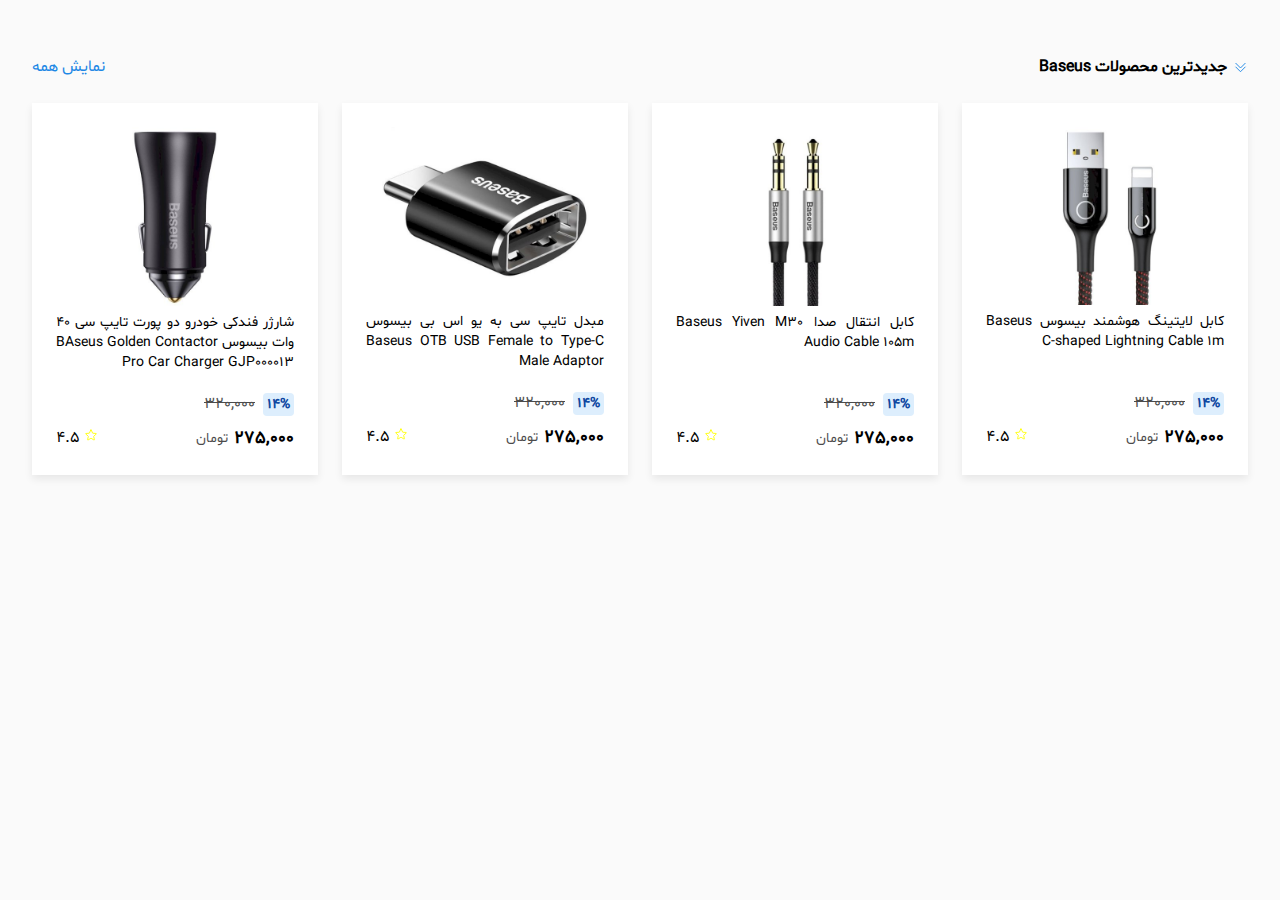
<file: index.html>
<!DOCTYPE html>
<html lang="fa" dir="rtl">
<head>
    <meta charset="UTF-8">
    <meta http-equiv="X-UA-Compatible" content="IE=edge">
    <meta name="viewport" content="width=device-width, initial-scale=1.0">
    <link rel="stylesheet" href="style.css">
    <title>items</title>
</head>
<body>
    <div class="container">
        <div class="first">
            <span>
                <svg xmlns="http://www.w3.org/2000/svg" fill="none" viewBox="0 0 24 24" stroke-width="1.5" stroke="currentColor" class="w-6 h-6">
                    <path stroke-linecap="round" stroke-linejoin="round" d="M19.5 5.25l-7.5 7.5-7.5-7.5m15 6l-7.5 7.5-7.5-7.5" />
                  </svg>
                  
                جدیدترین محصولات Baseus
            </span>
            <a href="#">نمایش همه</a>
        </div>
        <div class="secend">
            <div class="items">
                 <img src="./images/img1.jpg" alt="image1">
                 <p>کابل لایتینگ هوشمند بیسوس Baseus C-shaped Lightning Cable 1m</p>
                 <div class="price_discount">
                    <p>14%</p>
                    <span>320,000</span>
                 </div>
                 <div class="full_price">
                    <div class="price">
                        <p>275,000</p>
                        <span>تومان</span>
                    </div>
                     <div class="avreg">
                            <span>
                                <svg xmlns="http://www.w3.org/2000/svg" fill="none" viewBox="0 0 24 24" stroke-width="1.5" stroke="currentColor" class="w-6 h-6">
                                    <path stroke-linecap="round" stroke-linejoin="round" d="M11.48 3.499a.562.562 0 011.04 0l2.125 5.111a.563.563 0 00.475.345l5.518.442c.499.04.701.663.321.988l-4.204 3.602a.563.563 0 00-.182.557l1.285 5.385a.562.562 0 01-.84.61l-4.725-2.885a.563.563 0 00-.586 0L6.982 20.54a.562.562 0 01-.84-.61l1.285-5.386a.562.562 0 00-.182-.557l-4.204-3.602a.563.563 0 01.321-.988l5.518-.442a.563.563 0 00.475-.345L11.48 3.5z" />
                                </svg>
                                4.5</span>
                     </div>
                 </div>
                    
                 
            </div>
            <div class="items">
                 <img src="./images/img2.jpg" alt="image2">
                 <p>کابل انتقال صدا Baseus Yiven M30 Audio Cable 105m</p>
                 <div class="price_discount">
                    <p>14%</p>
                    <span>320,000</span>
                 </div>
                 <div class="full_price">
                    <div class="price">
                        <p>275,000</p>
                        <span>تومان</span>
                    </div>
                     <div class="avreg">
                            <span>
                                <svg xmlns="http://www.w3.org/2000/svg" fill="none" viewBox="0 0 24 24" stroke-width="1.5" stroke="currentColor" class="w-6 h-6">
                                    <path stroke-linecap="round" stroke-linejoin="round" d="M11.48 3.499a.562.562 0 011.04 0l2.125 5.111a.563.563 0 00.475.345l5.518.442c.499.04.701.663.321.988l-4.204 3.602a.563.563 0 00-.182.557l1.285 5.385a.562.562 0 01-.84.61l-4.725-2.885a.563.563 0 00-.586 0L6.982 20.54a.562.562 0 01-.84-.61l1.285-5.386a.562.562 0 00-.182-.557l-4.204-3.602a.563.563 0 01.321-.988l5.518-.442a.563.563 0 00.475-.345L11.48 3.5z" />
                                </svg>
                                4.5</span>
                     </div>
                 </div>
            </div>
            <div class="items">
                 <img src="./images/img3.jpg" alt="image3">
                 <p>مبدل تایپ سی به یو اس بی بیسوس Baseus OTB USB Female to Type-C Male Adaptor</p>
                 <div class="price_discount">
                    <p>14%</p>
                    <span>320,000</span>
                 </div>
                 <div class="full_price">
                    <div class="price">
                        <p>275,000</p>
                        <span>تومان</span>
                    </div>
                     <div class="avreg">
                            <span>
                                <svg xmlns="http://www.w3.org/2000/svg" fill="none" viewBox="0 0 24 24" stroke-width="1.5" stroke="currentColor" class="w-6 h-6">
                                    <path stroke-linecap="round" stroke-linejoin="round" d="M11.48 3.499a.562.562 0 011.04 0l2.125 5.111a.563.563 0 00.475.345l5.518.442c.499.04.701.663.321.988l-4.204 3.602a.563.563 0 00-.182.557l1.285 5.385a.562.562 0 01-.84.61l-4.725-2.885a.563.563 0 00-.586 0L6.982 20.54a.562.562 0 01-.84-.61l1.285-5.386a.562.562 0 00-.182-.557l-4.204-3.602a.563.563 0 01.321-.988l5.518-.442a.563.563 0 00.475-.345L11.48 3.5z" />
                                </svg>
                                4.5</span>
                     </div>
                 </div>
            </div>
            <div class="items">
                 <img src="./images/img4.jpg" alt="image4">
                 <p>شارژر فندکی خودرو دو پورت تایپ سی 40 وات بیسوس BAseus Golden Contactor Pro Car Charger GJP000013</p>
                 <div class="price_discount">
                    <p>14%</p>
                    <span>320,000</span>
                 </div>
                 <div class="full_price">
                    <div class="price">
                        <p>275,000</p>
                        <span>تومان</span>
                    </div>
                     <div class="avreg">
                            <span>
                                <svg xmlns="http://www.w3.org/2000/svg" fill="none" viewBox="0 0 24 24" stroke-width="1.5" stroke="currentColor" class="w-6 h-6">
                                    <path stroke-linecap="round" stroke-linejoin="round" d="M11.48 3.499a.562.562 0 011.04 0l2.125 5.111a.563.563 0 00.475.345l5.518.442c.499.04.701.663.321.988l-4.204 3.602a.563.563 0 00-.182.557l1.285 5.385a.562.562 0 01-.84.61l-4.725-2.885a.563.563 0 00-.586 0L6.982 20.54a.562.562 0 01-.84-.61l1.285-5.386a.562.562 0 00-.182-.557l-4.204-3.602a.563.563 0 01.321-.988l5.518-.442a.563.563 0 00.475-.345L11.48 3.5z" />
                                </svg>
                                4.5</span>
                     </div>
                 </div>
            </div>
        </div>
    </div>
</body>
</html>
</file>
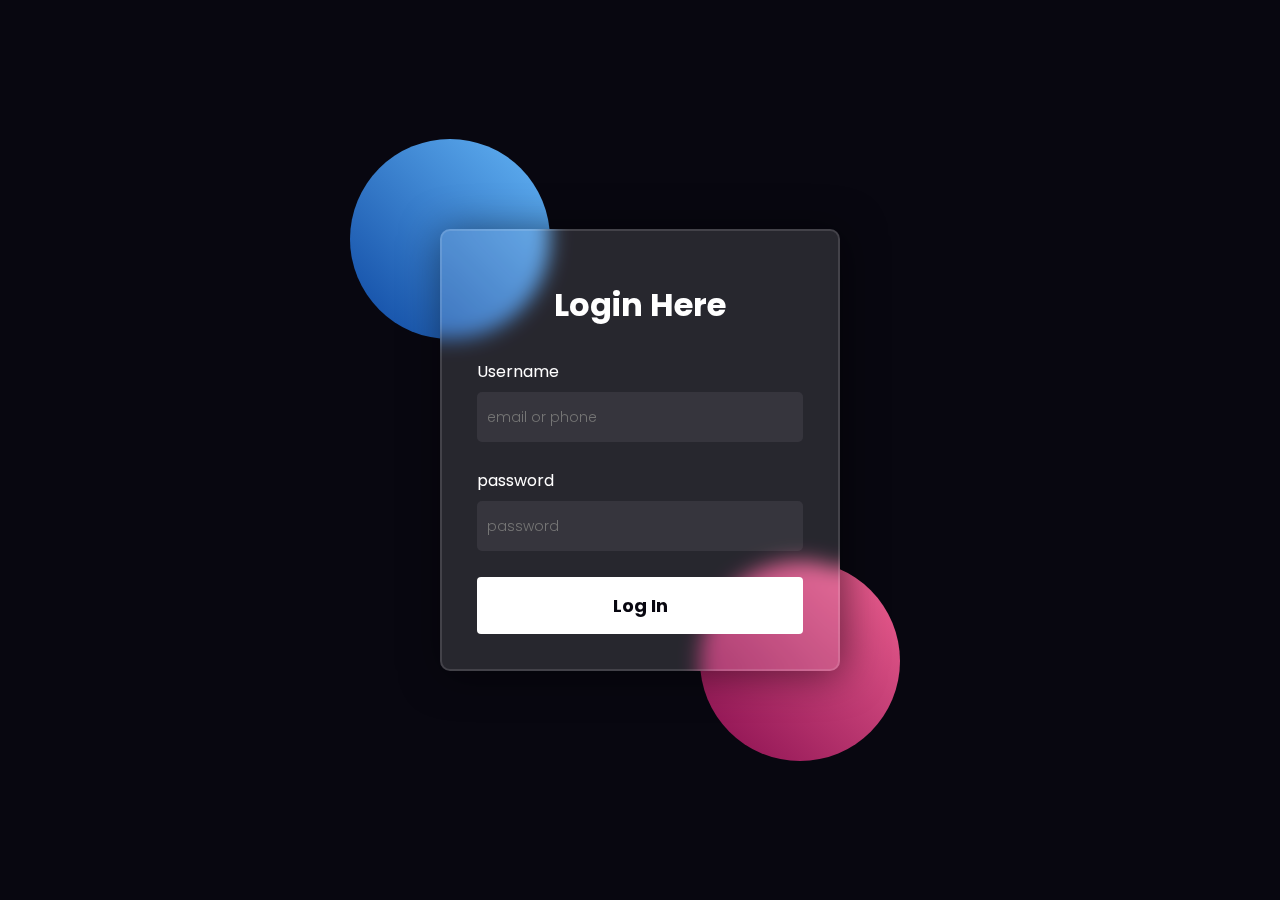
<file: index-1.html>
<!DOCTYPE html>
<html lang="en">
<head>
    <meta charset="UTF-8">
    <meta http-equiv="X-UA-Compatible" content="IE=edge">
    <meta name="viewport" content="width=device-width, initial-scale=1.0">
    <link rel="stylesheet" href="style-1.css">
    <link rel="preconnect" href="https://fonts.googleapis.com">
    <link rel="preconnect" href="https://fonts.gstatic.com" crossorigin>
    <link href="https://fonts.googleapis.com/css2?family=Poppins:ital@1&display=swap" rel="stylesheet">
    <title>Document</title>
</head>
<body>
   
        <div class="log_in">

            <div class="cercle_one"></div>
            <div class="cercle_two"></div>

            <form action="">

                <h2>Login Here</h2>
                <div>
                    <label for="Username">Username</label>
                    <input type="text" placeholder="email or phone" id="Username">
                </div>
                
                <div>
                    <label for="password">password</label>
                    <input type="password" placeholder="password" id="password">
                </div>
                 <button>Log In</button> 
            </form>

           
           
        </div>

        

</body>
</html>
</file>
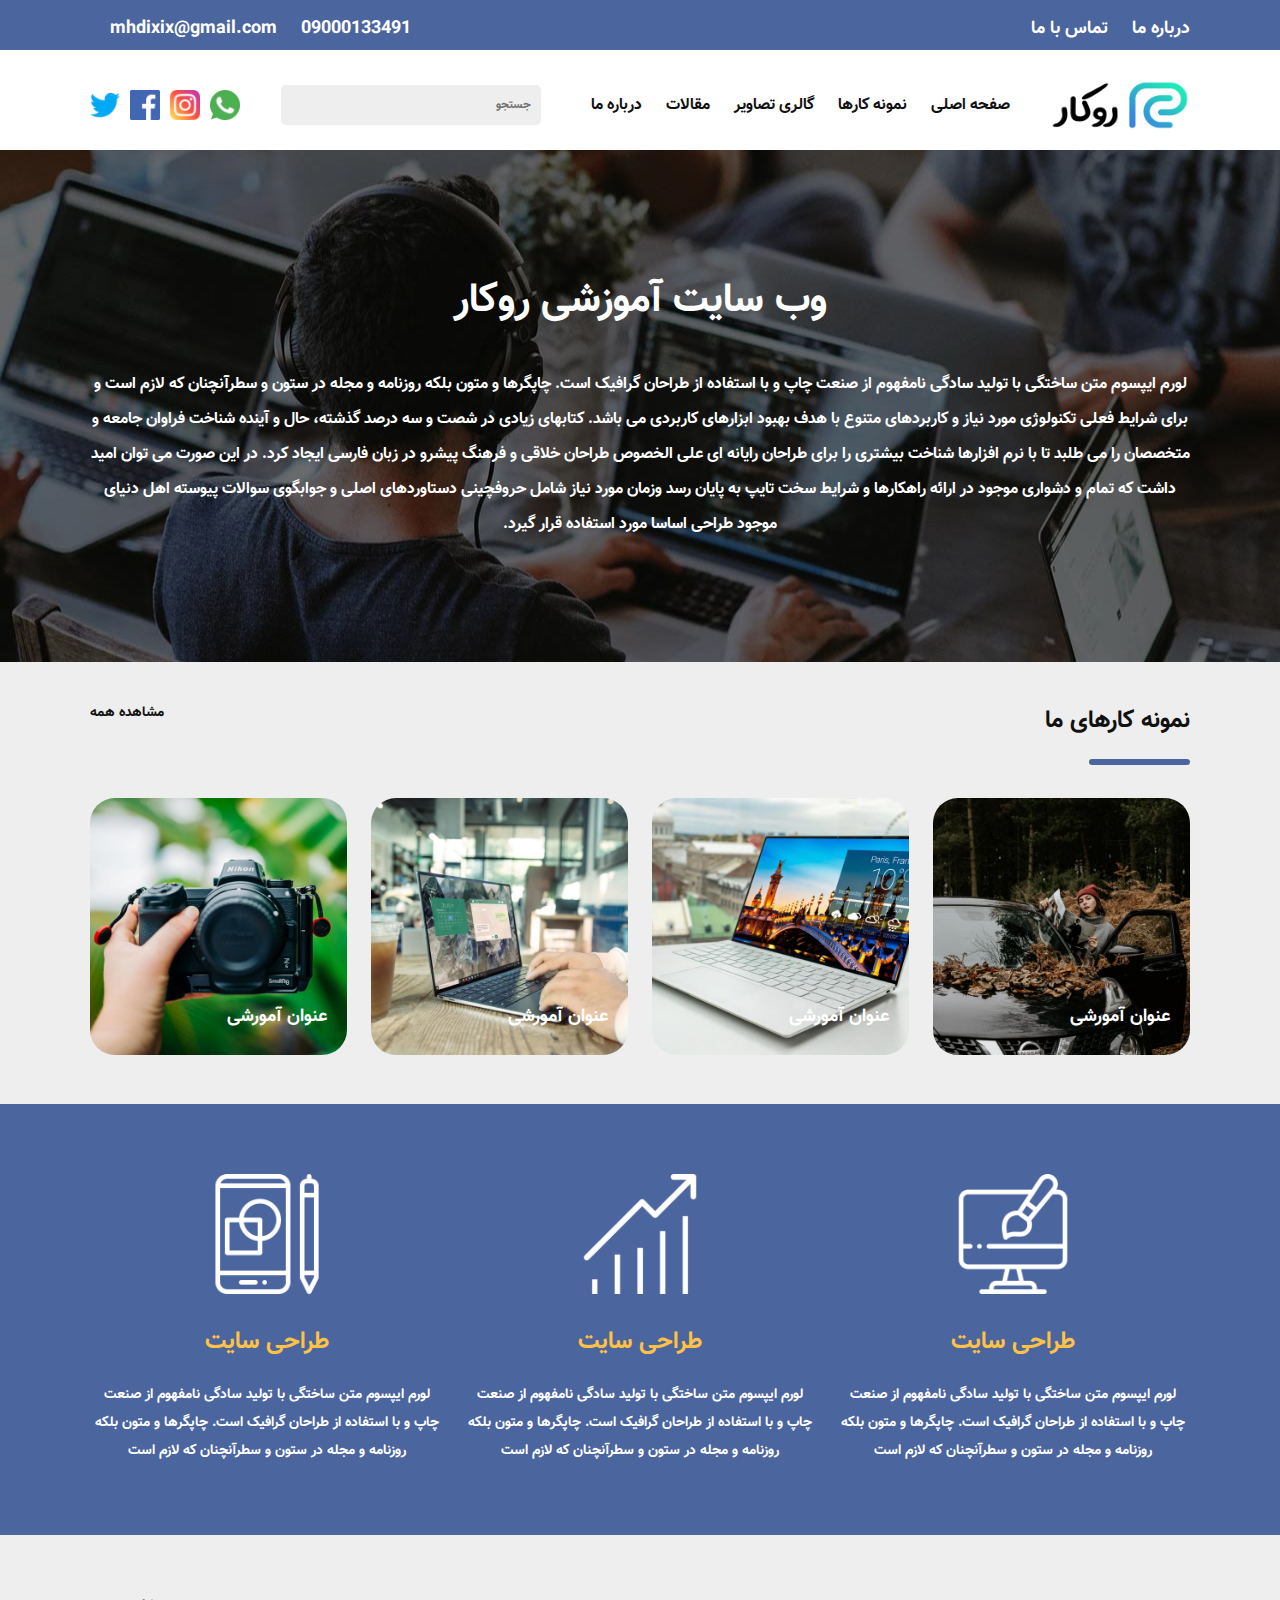
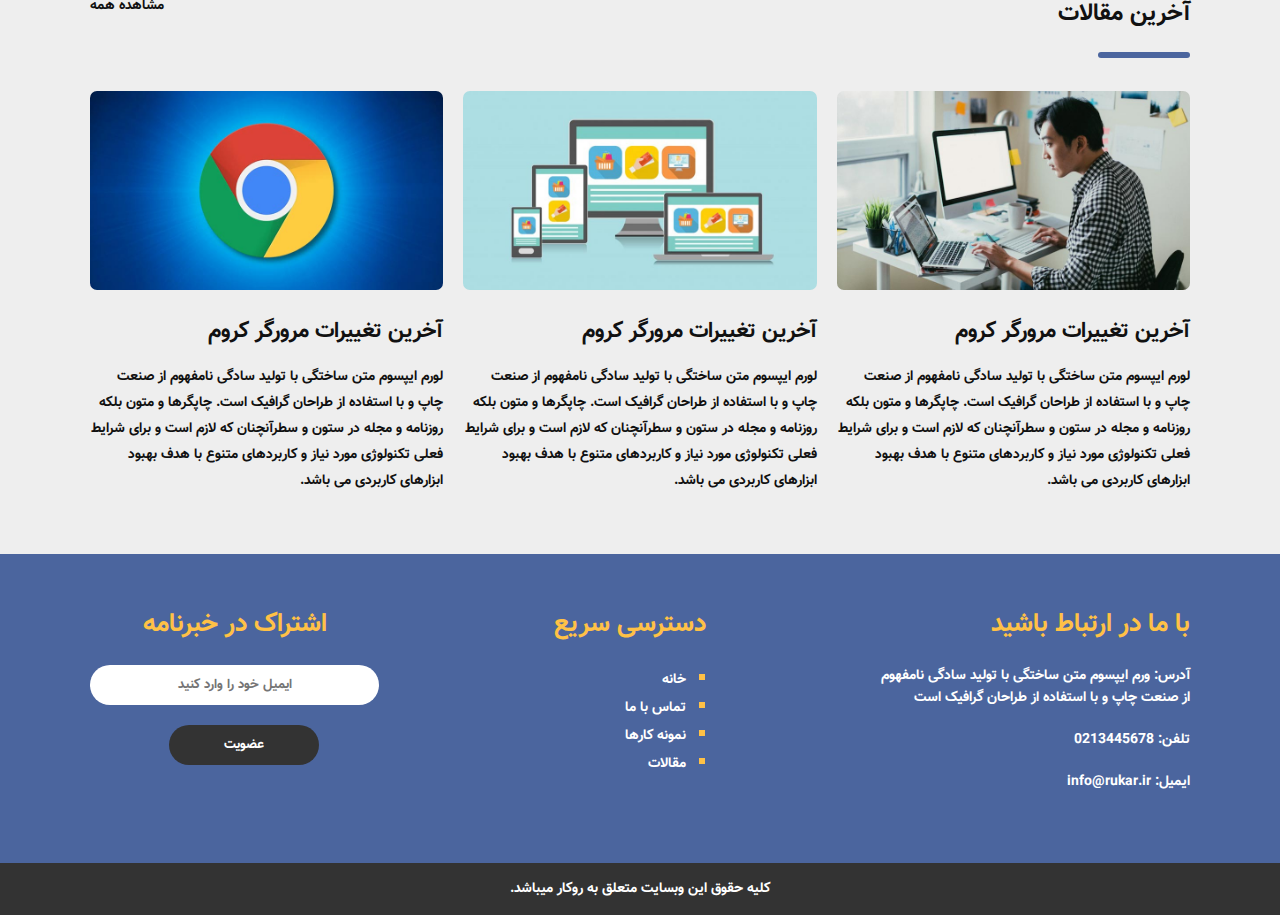
<file: index-2.html>
<!DOCTYPE html>
<html lang="fa" dir="rtl">
<head>
    <meta charset="UTF-8">
    <meta http-equiv="X-UA-Compatible" content="IE=edge">
    <meta name="viewport" content="width=device-width, initial-scale=1.0">
    <link rel="stylesheet" href="style-2.css">
    <link rel="stylesheet" href="response-index-2.css">
    <title>Document</title>
</head>
<body>
    <div class="toll_bar">
       <div class="container">
           <div class="tollbar">
            <div class="right_bar">
                <a href="#">درباره ما</a>
                <a href="#">تماس با ما</a>
               </div>
               <div class="left_bar">
                <a href="#">09000133491</a>
               <a href="#">mhdixix@gmail.com</a>
               </div>
           </div>
           
       </div>
    </div>

    <!-- menu -->
    <div class="menu">
        <div class="container">
            <div class="header">
            
            
                <div class="menu_items">
                <img src="./images/rokarlogo.png" alt="logo" class="logo">
                <div>
                <a href="#">صفحه اصلی</a>
                <a href="#">نمونه کارها</a>
                <a href="#">گالری تصاویر</a>
                <a href="#">مقالات</a>
                <a href="#">درباره ما</a>
                </div>
                </div>
            

            <input type="text" name="" id="" placeholder="جستجو">

            <div class="media_logos">
                <div class="media_logo">
                    <img src="./images/whatsapp.png" alt="">
                    <img src="./images/instagram.png" alt="">
                    <img src="./images/facebook.png" alt="">
                    <img src="./images/twitter.png" alt="">
                </div>
            </div>
            </div>

        </div>
    </div>


    <!-- main -->

    <div class="main">
        <div class="main_picture">
        <div class="container">
            <div class="main_madia">
                
                    <div class="main_text">
                       
                            <h1>وب سایت آموزشی روکار</h1>
                            <p>لورم ایپسوم متن ساختگی با تولید سادگی نامفهوم از صنعت چاپ و با استفاده از طراحان گرافیک است. چاپگرها و متون بلکه روزنامه و مجله در ستون و سطرآنچنان که لازم است و برای شرایط فعلی تکنولوژی مورد نیاز و کاربردهای متنوع با هدف بهبود ابزارهای کاربردی می باشد. کتابهای زیادی در شصت و سه درصد گذشته، حال و آینده شناخت فراوان جامعه و متخصصان را می طلبد تا با نرم افزارها شناخت بیشتری را برای طراحان رایانه ای علی الخصوص طراحان خلاقی و فرهنگ پیشرو در زبان فارسی ایجاد کرد. در این صورت می توان امید داشت که تمام و دشواری موجود در ارائه راهکارها و شرایط سخت تایپ به پایان رسد وزمان مورد نیاز شامل حروفچینی دستاوردهای اصلی و جوابگوی سوالات پیوسته اهل دنیای موجود طراحی اساسا مورد استفاده قرار گیرد.</p>
                
                        
                    </div>
                </div>
            </div>
        </div>
    </div>
    

    <!-- porduct -->
    <div class="product">
     <div class="container">
        <div class="product_text">
            <h2>نمونه کارهای ما</h2>
            <a href="#">مشاهده همه</a>
        </div>

        <div class="product_img">
            <div class="product_items" >
                <img src="./images/image1.jpg" alt="image1">
                <span>عنوان آمورشی</span>
            </div>
            <div class="product_items">
                <img src="./images/image2.jpg" alt="image2">
                <span>عنوان آمورشی</span>
            </div>
            <div class="product_items">
                <img src="./images/image3.jpg" alt="image3">
                <span>عنوان آمورشی</span>
            </div>
            <div class="product_items">
                <img src="./images/image4.jpg" alt="image4">
                <span>عنوان آمورشی</span>
            </div>
        </div>
        
     </div>
    </div>

    <!-- icons -->

    <div class="icons">
        <div class="container">
            <div class="icon_items">
                <div class="items">
                    <img src="./images/icon_design.png" alt="">
                    <h2>طراحی سایت</h2>
                    <p>لورم ایپسوم متن ساختگی با تولید سادگی نامفهوم از صنعت چاپ و با استفاده از طراحان گرافیک است. چاپگرها و متون بلکه روزنامه و مجله در ستون و سطرآنچنان که لازم است</p>
                </div>
                <div class="items">
                    <img src="./images/icon_seo.png" alt="">
                    <h2>طراحی سایت</h2>
                    <p>لورم ایپسوم متن ساختگی با تولید سادگی نامفهوم از صنعت چاپ و با استفاده از طراحان گرافیک است. چاپگرها و متون بلکه روزنامه و مجله در ستون و سطرآنچنان که لازم است</p>
                </div>
                <div class="items">
                    <img src="./images/icon_app_design.png" alt="">
                    <h2>طراحی سایت</h2>
                    <p>لورم ایپسوم متن ساختگی با تولید سادگی نامفهوم از صنعت چاپ و با استفاده از طراحان گرافیک است. چاپگرها و متون بلکه روزنامه و مجله در ستون و سطرآنچنان که لازم است</p>
                </div>
            </div>
            
        </div>
        
    </div>

    <!-- articles  -->

    <div class="articles">
        <div class="container">
            <div class="articles_text">
                <h2>آخرین مقالات</h2>
                <a href="#">مشاهده همه</a>
            </div>
            <div class="articles_items">
                <div class="items">
                    <img src="./images/blog1.jpg" alt="">
                    <h3>آخرین تغییرات مرورگر کروم </h3>
                    <p>لورم ایپسوم متن ساختگی با تولید سادگی نامفهوم از صنعت چاپ و با استفاده از طراحان گرافیک است. چاپگرها و متون بلکه روزنامه و مجله در ستون و سطرآنچنان که لازم است و برای شرایط فعلی تکنولوژی مورد نیاز و کاربردهای متنوع با هدف بهبود ابزارهای کاربردی می باشد.</p>
                </div>
                <div class="items">
                    <img src="./images/blog2.jpg" alt="">
                    <h3>آخرین تغییرات مرورگر کروم </h3>
                    <p>لورم ایپسوم متن ساختگی با تولید سادگی نامفهوم از صنعت چاپ و با استفاده از طراحان گرافیک است. چاپگرها و متون بلکه روزنامه و مجله در ستون و سطرآنچنان که لازم است و برای شرایط فعلی تکنولوژی مورد نیاز و کاربردهای متنوع با هدف بهبود ابزارهای کاربردی می باشد.</p>
                </div>
                <div class="items">
                    <img src="./images/blog3.jpg" alt="">
                    <h3>آخرین تغییرات مرورگر کروم </h3>
                    <p>لورم ایپسوم متن ساختگی با تولید سادگی نامفهوم از صنعت چاپ و با استفاده از طراحان گرافیک است. چاپگرها و متون بلکه روزنامه و مجله در ستون و سطرآنچنان که لازم است و برای شرایط فعلی تکنولوژی مورد نیاز و کاربردهای متنوع با هدف بهبود ابزارهای کاربردی می باشد.</p>
                </div>
            </div>
            
        </div>
    </div>

    <!-- footer  -->

    <div class="footer">
        <div class="container">
            <div class="footer_items">
                <div class="items">
                    <h2>با ما در ارتباط باشید</h2>
                    <p>آدرس: ورم ایپسوم متن ساختگی با تولید سادگی نامفهوم<br> از صنعت چاپ و با استفاده از طراحان گرافیک است </p>
                    <p>تلفن: 0213445678</p>
                    <p>ایمیل: info@rukar.ir</p>
                </div>
                <div class="items">
                    <h2>دسترسی سریع</h2>
                    <ul>
                        <li><a href="#">خانه</a></li>
                        <li><a href="#">تماس با ما</a></li>
                        <li><a href="#">نمونه کارها</a></li>
                        <li><a href="#">مقالات</a></li>
                    </ul>
                </div>
                <div class="items">
                    <div class="therd_items">
                       <h2 >اشتراک در خبرنامه</h2>
                       <input type="text" placeholder="ایمیل خود را وارد کنید">
                       <button>عضویت</button>
                    </div>
                    
                </div>
            </div>
        </div>
    </div>
    <div class="copyright">
        <p>کلیه حقوق این وبسایت متعلق به روکار میباشد.</p>
    </div>
</body>
</html>
</file>
<file: style.css>
body{
    background-color: #fafafa;
    font-family: "shabnam-FD";
}
*{
    box-sizing: border-box;
    margin: 0;
}

@font-face {
    font-family: shabnam-FD;
    src: url(./fonts/Shabnam-FD.woff2) format(woff2);
}

.container {
    max-width: 1216px;
    margin-left: auto;
    margin-right: auto;
    margin-top: 56px;
}

.first {
    display: flex;
    justify-content: space-between;
    
}

.first svg {
    color: #1E88E5;
    width: 15px;
}

.first span {
    font-weight: 800;
    display: flex;
    align-items: center;
    gap: 6px;
}
.first a {
    text-decoration: none;
    color: #1E88E5;
}

.secend {
    display: flex;
    justify-content: space-between;
    gap: 24px;
    margin-top: 25px;
}

.items {
    background-color: white;
    width: 100%;
    box-shadow: 0 4px 8px 0 rgba(0, 0, 0, .08);
    padding: 24px;
}

.items img{
    width: 100%;
}

img+p {
    font-size: 14px;
    text-align: justify;
    height: 68px;
    line-height: 20px;
}

.price_discount {
    display: flex;
    gap: 8px;
    margin-top: 12px;
}

.price_discount p{
    background-color: rgba(187, 222, 251,.5);
    color: #0D47A1;
    border-radius: 4px;
    font-size: 14px;
    font-weight: bold;
    padding: 2px 4px;
}

.price_discount span {
    text-decoration: line-through;
    opacity: .7;
}

.full_price {
    display: flex;
    justify-content: space-between;
    align-items: center;
    margin-top: 10px;
}
 .price {
    display: flex;
    gap: 6px;
    align-items: center;
 }

 .price p {
    font-weight: bold;
    font-size: 18px;
 }

 .price span {
    font-size: 14px;
    opacity: 0.7;
 }
.avreg {
    display: flex;
    align-items: center;
}
 

 .avreg svg {
    width: 14px;
    color: yellow;
 }
</file>
<file: style-1.css>
html {
    box-sizing: border-box;
}
*, 
*::after, 
*::before{
    box-sizing: inherit;
    margin: 0;
}



body {
    font-family: "Poppins";
    background-color: #080710;
    color: white;

    display: flex;
    justify-content: center;
    align-items: center;
    height: 100vh;
}



button , input {
    outline: none;
    border: none;
    font-family: inherit;
}


.log_in {
    width: 400px;
    /* height: 500px; */
    position: relative;
}

.cercle_one {
    width: 200px;
    height: 200px;
    border-radius: 100%;
    background-image: linear-gradient(45deg , #0D47A1 , #64B5F6);
    position: absolute;
    left: -90px;
    top: -90px;
    z-index: -1;
}

.cercle_two {
    width: 200px;
    height: 200px;
    border-radius: 100%;
    background-image: linear-gradient(45deg , #880E4F , #F06292);
    position: absolute;
    right: -60px;
    bottom: -90px;
    z-index: -1;
}

.log_in form {
    width: 100%;
    height: 100%;
    border: 2px solid rgba(255, 255, 255, .13);
    background-color: rgba(255, 255, 255, .13);
    color: #fff;
    padding: 50px 35px 35px 35px;
    border-radius: 10px;
    box-shadow: 3px 3px 40px rgba(0, 0, 0 , 0.5);
    backdrop-filter: blur(10px);
}

form h2 {
    font-size: 32px;
    text-align: center;
    margin-bottom: 30px;
}

form div {
    margin-bottom: 26px;
}

form div label {
    font-size: 16px;
}

form div input {
    display: block;
    width: 100%;
    font-size: 14px;
    background-color: rgba(255, 255, 255, .07);
    border-radius: 5px;
    height: 50px;
    font-weight: 300;
    padding: 0 10px;
    color: #fff;
    margin-top: 8px;
}

form button {
    background-color: #fff;
    color: #080710;
    text-align: center;
    border-radius: 4px;
    display: block;
    padding: 15px 0;
    width: 100%;
    font-size: 18px;
    font-weight: bold;
}
</file>
<file: style-2.css>
@font-face {
    font-family: vazir;
    src: url(./vazir-font-v18.0.0/Vazir-Bold.woff2) format(woff2);
}

body {
    font-family: "vazir";
    color: #111;
    background-color: #eee;
}

* {
    margin: 0;
    padding: 0;
}

.container {
    width: 1300px;
    margin: 0 auto;
}

.toll_bar {
    background-color: #4b659e;
    width: 100%;
    height: 50px;
    
}

.tollbar {
   display: flex;
   justify-content: space-between;
   gap: 10px;
   align-items: center;
   /* justify-items: center; */
}

.right_bar , .left_bar {
    padding-top: 15px;
}

.toll_bar a {
    text-decoration: none;
    color: #fff;
    padding-left: 20px;
    font-size: 18px;
}

.header {
    display: flex;
    justify-content: space-between;
    align-items: center;
}

.menu {
    background-color: #fff;
    height: 100px;
}



.menu .menu_items {
    display: flex;
    justify-content: space-between;
    align-items: center;
    gap: 30px;
    margin-top: 30px;
    
}

.menu .logo {
    width: 140px;
    height: 50px;
}



.menu .menu_items a {
    text-decoration: none;
    color: #111;
    font-weight: 500;
    padding: 0 30px;
}


.menu  a:hover {
    color: #ffc146;
}

.menu input {
    margin-top: 30px;
    height: 40px;
    width: 250px;
    background-color: #eee;
    padding-right: 10px;
    border: none;
    border-radius: 5px;
    font-size: 12px;
    font-family: "vazir";

}
.media_logo {
    display: flex;
    gap: 10px;
    height: 30px;
    width: 150px;
    margin-top: 30px;
}

.media_logo img:hover {
    opacity: .5;
}




 .main {
    background-image: url(./images/bg.jpg);
    background-repeat: no-repeat;
    /* background-size:cover; */
    background-position: center;
    
}

.main_picture {
    background-color: #00000078;
}

.main_madia {
    text-align: center;
    box-sizing: border-box;
    padding: 120px 0;
    color: #fff;
}


.main h1 {
    font-weight: bold;
    font-size: 40px;
    margin-bottom: 35px;
}
.main p {
    line-height: 35px;
}

.product {
    padding: 40px 0;
}

.product .container {
    display: block;
}

.product_text {
    display: flex;
    justify-content: space-between;
    margin-bottom: 20px;
}

.product_text h2 {
  font-size: 24px;
  font-weight: bold;
}

.product_text h2::after {
    content: "";
    width: 70%;
    display: inline-block;
    height: 6px;
    border-radius: 10px;
    background-color: #4b659e;
}

.product_text a {
    color:#111;
    text-decoration: none;
    font-size: 14px;
}

.product_text a:hover {
    color: #4b659e;
}

.product_img {
    display: flex;
    justify-content: space-between;
    gap: 24px;
    overflow: hidden;
    width: 100%;
    height: 100%;
    box-sizing: border-box;
    
}

.product_items {
    position: relative;
    
}


.product_img .product_items img {
    background-image: linear-gradient(0deg, #00000099, transparent);

}

.product_items:hover span {
    background-image: linear-gradient(0deg, #00000099, transparent);
    overflow: hidden;
    border-radius: 30px;
    /* opacity: .6; */
}

.product_img  img {
   width: 100%;
   border-radius: 25px;
    overflow: hidden;
    
}

.product_img span {
    position: absolute;
    width: 100%;
    right: 0;
    bottom: 0px;
    font-size: 18px;
    color: #fff;
    box-sizing: border-box;
    padding: 60px 20px 25px;
    overflow: hidden;
    margin-bottom: 8px;
}


.icons {
    background-color: #4b659e;
    padding: 70px 0;
    overflow: hidden;
}

.icon_items {
    display: flex;
    justify-content: space-between;
    gap: 20px;
   text-align: center; 
   box-sizing: border-box;
}

.icon_items .items img {
    width: 120px;
    height:auto;
}

.icon_items .items h2 {
    color: #ffc146;
    font-size: 24px;
    font-weight: bold;
    margin: 20px 0 ;
}

.icon_items .items p {
    color: #fff;
    font-size: 14px;
    line-height: 28px;
}


/* articles */

.articles {
    padding: 60px 0;
    overflow: hidden;
}

.articles .container {
    display: block;
}

.articles_text {
    display: flex;
    justify-content: space-between;
    margin-bottom: 20px;
}

.articles_text h2 {
    font-size: 24px;
    font-weight: bold;
}

.articles_text h2::after {
    content: "";
    width: 70%;
    display: inline-block;
    height: 6px;
    border-radius: 10px;
    background-color: #4b659e;
}

.articles_text a {
    color:#111;
    text-decoration: none;
    font-size: 14px;
}

.articles_text a:hover {
    color: #4b659e;
}

.articles_items {
    display: flex;
    justify-content: space-between;
    gap: 20px;
    text-align:right;
    box-sizing: border-box;
    
}

.articles_items .items img {
    width: 100%;
    height: auto;
    transition: 400ms;
    border-radius: 7px;
}

.articles_items .items h3 {
    font-size: 22px;
    margin: 15px 0;
    font-weight: bold;
    transition: 400ms;
}

.articles_items .items p {
    font-size: 14px;
    line-height: 26px;
}

.items:hover img {
    transform: scale(1.04);
    border-radius: 10px;
}
.items:hover h3 {
 color: #ffc146;
}


/* footer */



.footer {
    background-color: #4b659e;
    padding: 50px 0;
    overflow: hidden;
}

.footer_items {
    display: flex;
    justify-content: space-between;
    gap: 20px;
    /* width: 100%; */
}



.footer_items .items h2 {
    color: #ffc146;
    font-size: 26px;
    font-weight:bold;
    margin-bottom: 20px;
}

.footer_items .items p {
    color: #fff;
    text-align: right;
    font-size: 14px;
    margin-bottom: 20px;
}

.footer_items .items ul {
    list-style-type: square ;
    color: #ffc146;
    font-size: 18px;
    padding-right: 20px;

}

.footer_items .items ul a {
    text-decoration: none;
    color: #fff;
    font-size: 14px;
}

.footer_items .items ul a:hover {
    color:#ffc146
}

/* .therd_items{
    display: flex;
    flex-direction: column;
} */

.footer_items .items .therd_items h2 {
    text-align: center;
}


.footer_items .items input {
    display: block;
    /* width: 100%; */
    text-align: center;
    font-family: "vazir";
    border-radius: 50px;
    border: none;
    outline: none;
    line-height: 40px;
    box-sizing: border-box;
    padding: 0 60px;
    margin-bottom: 20px;
    /* display: block; */
}


.footer_items .items .therd_items button {
  display: block;
  background-color: #333;
  text-align: center;
  line-height: 40px;
  font-family: "vazir";
  border: none;
  outline: none;
  color: #fff;
  border-radius: 50px;
  width: 150px;
  box-sizing: border-box;
  margin: 0 60px;
  align-items: center;
}

.footer_items .items .therd_items button:hover {
    background-color: #cf9012;
}

.copyright {
    background: #333;
    color: #fff;
    text-align: center;
    padding: 15px;
    font-size: 14px;
}
</file>
<file: response-index-2.css>
@media screen and (max-width:1315px) {
  .container {
    width: 1100px;
  }

  .menu .menu_items a {
    padding: 0 10px;
  }
}

@media screen and (max-width:1160px) {


    .menu {
        height: auto;
    } 

    .container {
        width: 100% ;
        padding: 0 15px;
        box-sizing : border-box;
    }

    .header  {
        display: inline-block;
        width: 100%;
    }

    

    .menu .menu_items div {
     width: 100%;
    
    }

    .header input {
        margin-bottom: 25px;
    }

    .header .media_logos {
        float: left;
        display: inline-block;
    }

    
    
}

@media screen and (max-width:860px) {

    .product_img span {
        /* margin-bottom: 8px; */
        font-size: 16px;
    }
    .articles_items .items h3 {
        font-size: 18px;
    }


    .footer_items ,.footer_items .items {
        display: inline-block;
    }

    .footer_items .items:nth-child(even) {
        float: left;
        margin-left: 100px;
       
    }

    
    .footer_items .items:last-child {
        margin-top: 20px;

    }
}


@media screen and (max-width:768px) {
   
    .tollbar {
        display: inline;
    }

   .toll_bar .tollbar .right_bar {
    display: none;
   }
   .toll_bar .tollbar .left_bar {
    float: left;
   }

   .toll_bar .tollbar .left_bar a {
    font-size: 12px;
    float: left;
   }

   .header .menu_items {
    display: inline-block;
    text-align: center;
    width: 100%;
   }
   .header .menu_items div {
    text-align: right;
    width: 100%;
   }
   .header .menu_items div a{
    display: inline-block;
    width: calc(100% - 20px);
    background-color: #eee;
    margin: 2px 0;
    padding: 10px 10px;
    
   }

   .header input {
    width: calc(100% - 200px)
   }
    
   
   .header .media_logos {
   margin-top: 7px;
   }

   .main_madia {
    padding: 80px 0;
   }
   
   .main_madia h1 {
    font-size: 30px;
   }

   .main_madia p {
    line-height: 26px;
    font-size: 14px;
    padding: 0;
   }

  .product_img {
    display: flex;
    flex-wrap: wrap;
    /* gap: 10px; */

  }

  .product_items {
    width: calc(50% - 20px);
  }

  .product_items  img {
    /* width: calc(50% - 50px); */
  }
}




@media screen and (max-width:576px) {

    .header input {
        display: block;
        max-width: 100%;
        padding-left: 190px;
    }

    .media_logo {
       display: none;
    }
    .product_items span {  
       padding: 3px 7px 2px;
       margin-bottom: 12px;
    }
    .icon_items {
        flex-wrap: wrap;
    }

    .articles_items {
        flex-wrap: wrap;
    }

    .footer_items {
        display: flex;
        flex-wrap: wrap;
    }

    .items {
        max-width: 100%;
    }

    .therd_items {
        max-width: 100%;
        margin: 0 auto;
        display: flex;
        flex-direction: column;
    }

    .therd_items input {
        display: flex;
    }
}
</file>
